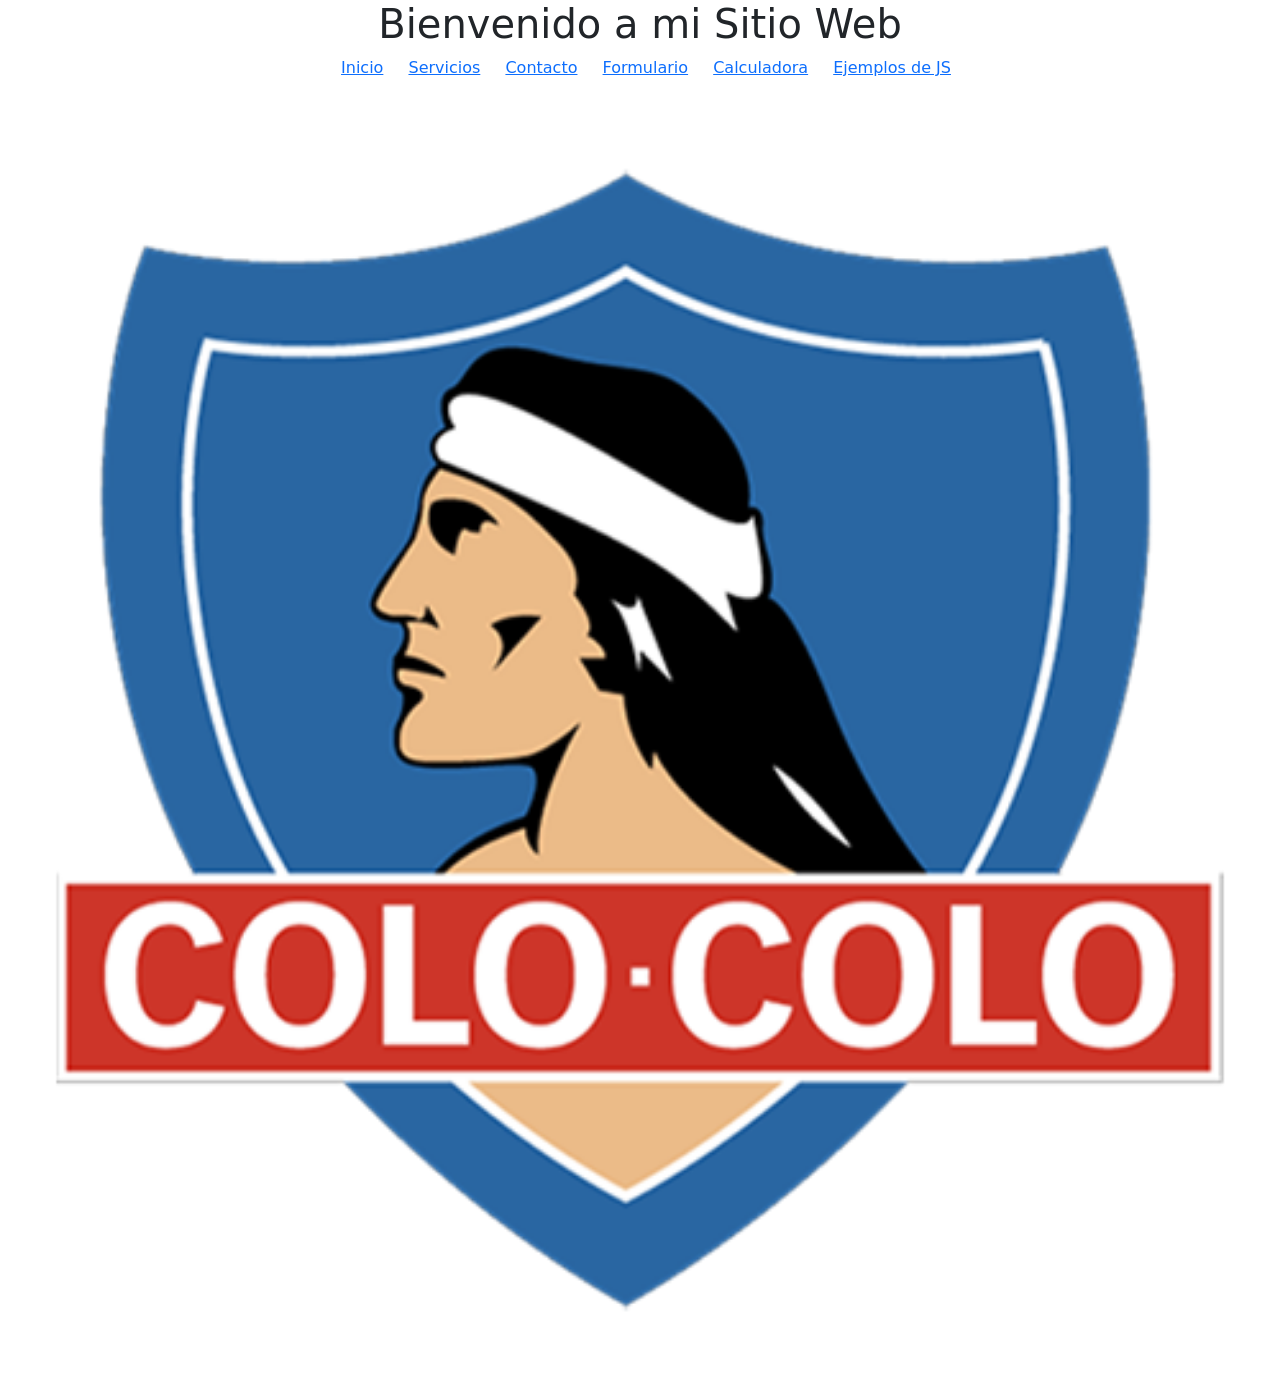
<file: html/acercade.html>
<!DOCTYPE html>
<html lang="en">
<head> <link rel="icon" href="../img/colocolo.png">
    <meta charset="UTF-8">
    <meta name="viewport" content="width=device-width, initial-scale=1.0">
    <link rel="stylesheet" href="../CSS/style.css">
    <link href="https://cdn.jsdelivr.net/npm/bootstrap@5.3.8/dist/css/bootstrap.min.css" rel="stylesheet" integrity="sha384-sRIl4kxILFvY47J16cr9ZwB07vP4J8+LH7qKQnuqkuIAvNWLzeN8tE5YBujZqJLB" crossorigin="anonymous">
    <script src="https://cdn.jsdelivr.net/npm/bootstrap@5.3.8/dist/js/bootstrap.bundle.min.js" integrity="sha384-FKyoEForCGlyvwx9Hj09JcYn3nv7wiPVlz7YYwJrWVcXK/BmnVDxM+D2scQbITxI" crossorigin="anonymous"></script>
    <title>Mi Primer Sitio</title>
</head> 
<body>
    <header style="text-align: center;">
        <h1> Bienvenido a mi Sitio Web</h1>
    </header> 
    <nav>
        <ul> 
            <li><a href="../index.html">Inicio</a></li>
            <li><a href="servicios.html">Servicios</a></li>
            <li><a href="contacto.html">Contacto</a></li>
            <li><a href="formulario.html">Formulario</a></li>
            <li><a href="calculadora.html">Calculadora</a></li>
            <li><a href="ejemplosJS.html">Ejemplos de JS</a></li>
        </ul>
    </nav>
    <div id="carouselExample" class="carousel slide">
  <div class="carousel-inner">
    <div class="carousel-item active">
      <img src="../img/colocolo.png" class="d-block w-100" alt="20">
    </div>
    <div class="carousel-item">
      <img src="../img/correa.jpeg" class="d-block w-100" alt="20">
    </div>
    <div class="carousel-item">
      <img src="../img/lea hernandez.jpeg" class="d-block w-100" alt="20">
    </div>
  </div>
  <button class="carousel-control-prev" type="button" data-bs-target="#carouselExample" data-bs-slide="prev">
    <span class="carousel-control-prev-icon" aria-hidden="true"></span>
    <span class="visually-hidden">Previous</span>
  </button>
  <button class="carousel-control-next" type="button" data-bs-target="#carouselExample" data-bs-slide="next">
    <span class="carousel-control-next-icon" aria-hidden="true"></span>
    <span class="visually-hidden">Next</span>
  </button>
</div>
</file>
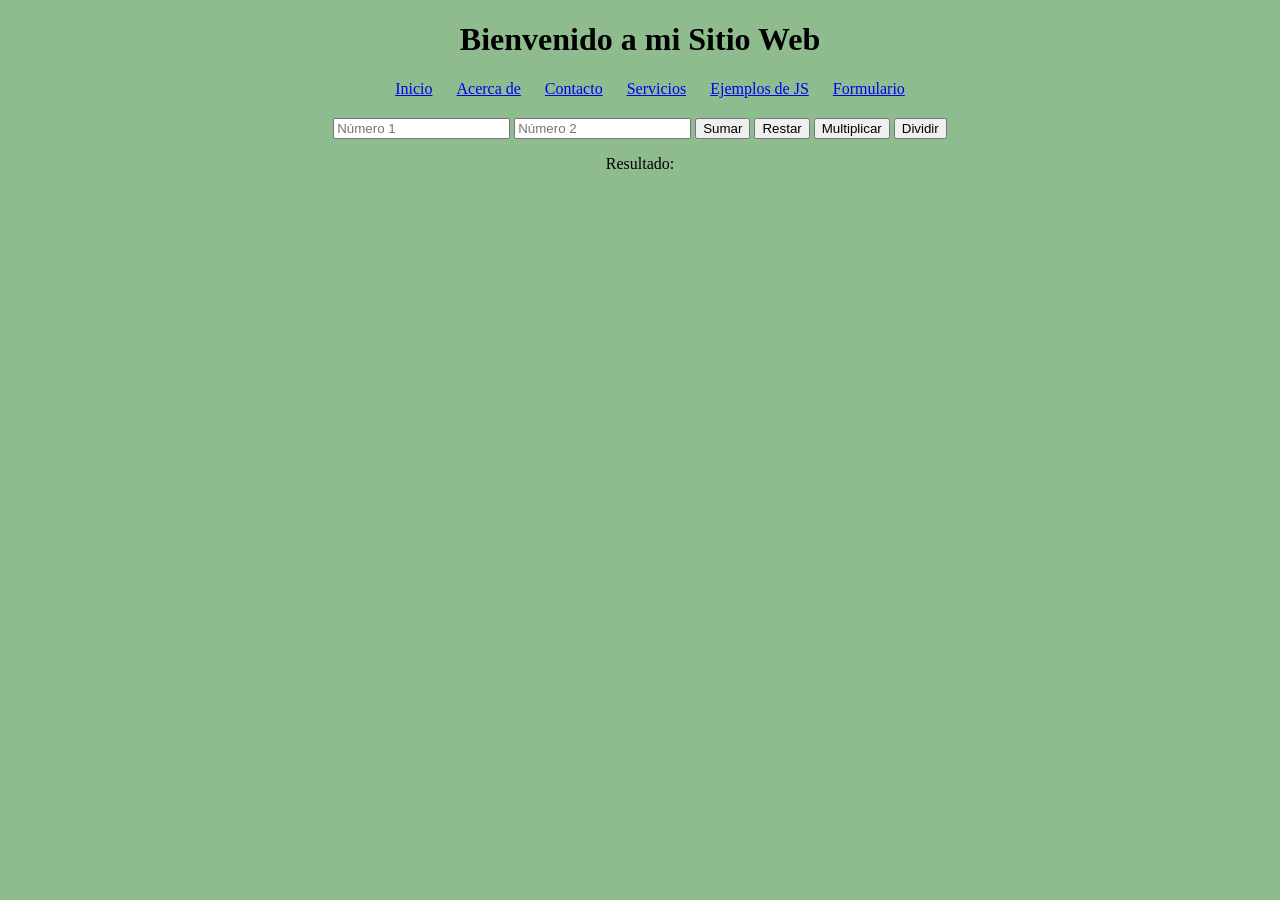
<file: html/calculadora.html>
<!DOCTYPE html>
<html lang="en">
    <head> 
        <meta charset="UTF-8">
        <meta name="viewport" content="width=device-width, initial-scale=1.0">
        <link rel="stylesheet" href="../CSS/style.css">
        <title>Calculadora</title>
    </head>
    <body>
        <header style="text-align: center;">
        <h1> Bienvenido a mi Sitio Web</h1>
    </header> 
        <nav>
            <ul> 
                <li><a href="../index.html">Inicio</a></li>
                <li><a href="acercade.html">Acerca de</a></li>
                <li><a href="contacto.html">Contacto</a></li>
                <li><a href="servicios.html">Servicios</a></li>
                <li><a href="ejemplosJS.html">Ejemplos de JS</a></li>
                <li><a href="formulario.html">Formulario</a></li>
            </ul>
        </nav>
        <form action="">
            <input type="number" id="num1" placeholder="Número 1">
            <input type="number" id="num2" placeholder="Número 2">
            <button type="button" onclick="sumaDosNumeros()">Sumar</button>
            <button type="button" onclick="restaDosNumeros()">Restar</button>
            <button type="button" onclick="multiplicaDosNumeros()">Multiplicar</button>
            <button type="button" onclick="divideDosNumeros()">Dividir</button>
            <p>Resultado: <span id="resultado"></span></p>
        </form>
        <script src="../js/funciones.js"></script>
    </body>
</html>
</file>
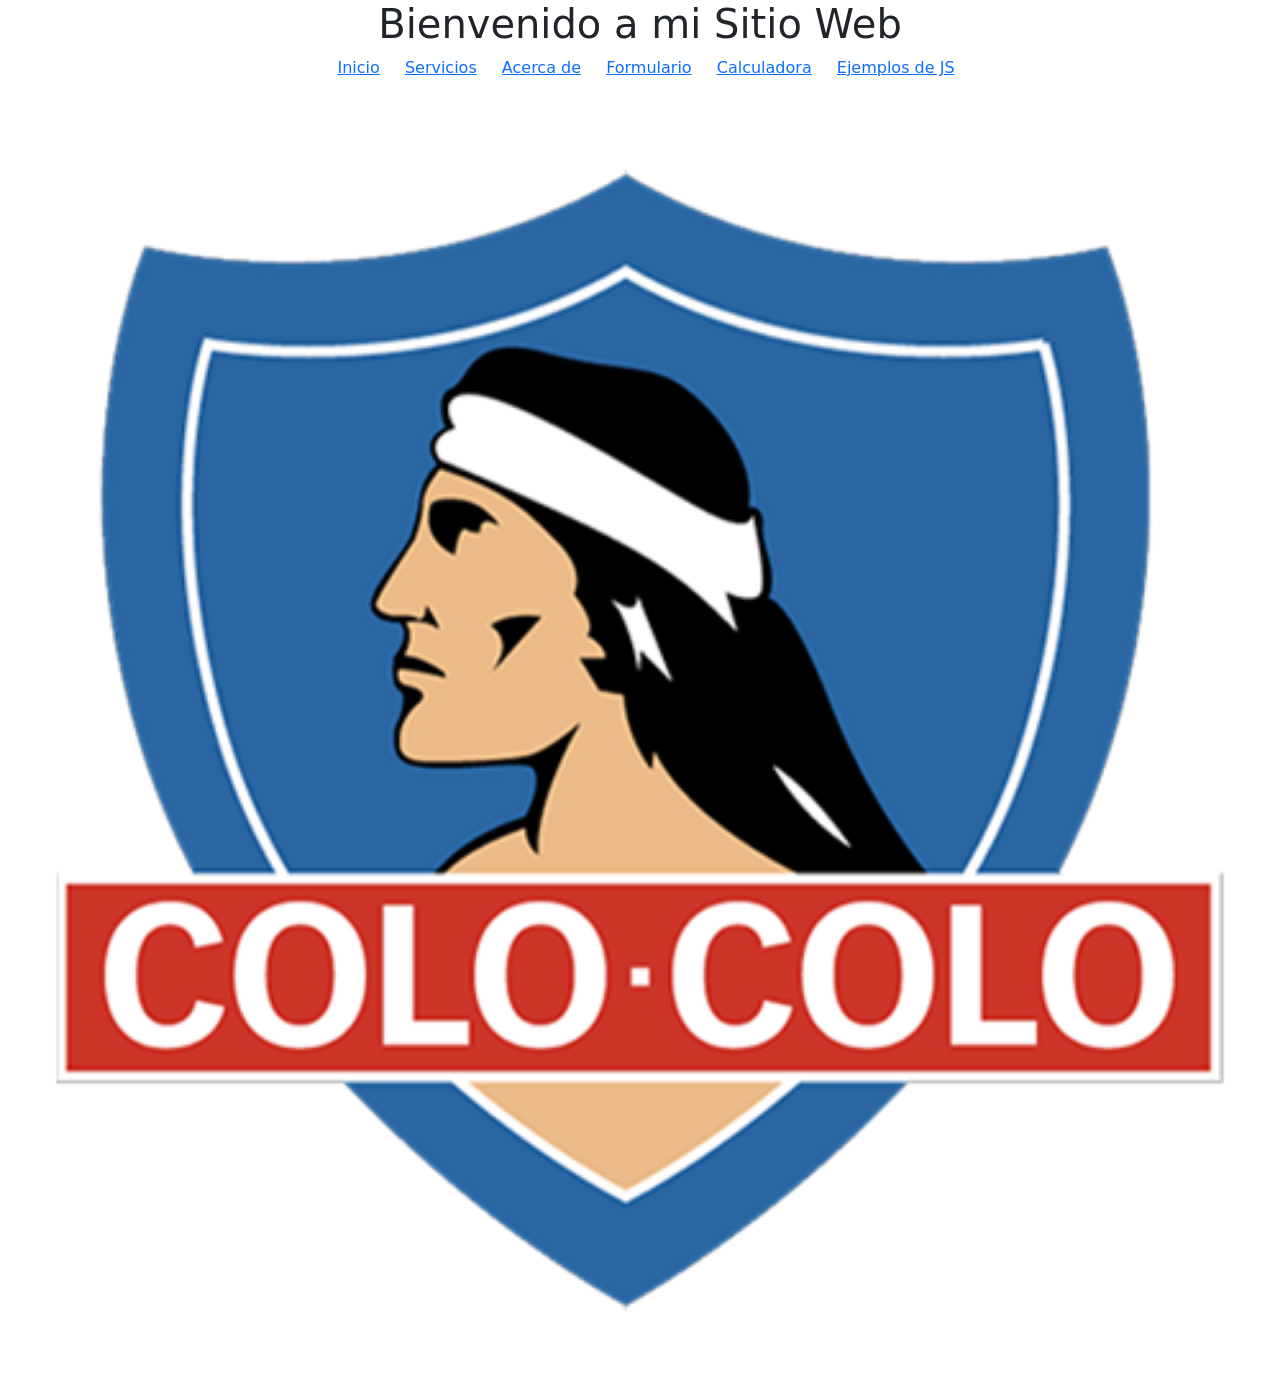
<file: html/contacto.html>
<!DOCTYPE html>
<html lang="en">
<head> <link rel="icon" href="../img/colocolo.png">
    <meta charset="UTF-8">
    <meta name="viewport" content="width=device-width, initial-scale=1.0">
    <link rel="stylesheet" href="../CSS/style.css">
    <link href="https://cdn.jsdelivr.net/npm/bootstrap@5.3.8/dist/css/bootstrap.min.css" rel="stylesheet" integrity="sha384-sRIl4kxILFvY47J16cr9ZwB07vP4J8+LH7qKQnuqkuIAvNWLzeN8tE5YBujZqJLB" crossorigin="anonymous">
    <script src="https://cdn.jsdelivr.net/npm/bootstrap@5.3.8/dist/js/bootstrap.bundle.min.js" integrity="sha384-FKyoEForCGlyvwx9Hj09JcYn3nv7wiPVlz7YYwJrWVcXK/BmnVDxM+D2scQbITxI" crossorigin="anonymous"></script>
    <title>Mi Primer Sitio</title>
</head> 
<body>
    <header style="text-align: center;">
        <h1> Bienvenido a mi Sitio Web</h1>
    </header> 
    <nav>
        <ul> 
            <li><a href="../index.html">Inicio</a></li>
            <li><a href="servicios.html">Servicios</a></li>
            <li><a href="acercade.html">Acerca de</a></li>
            <li><a href="formulario.html">Formulario</a></li>
            <li><a href="calculadora.html">Calculadora</a></li>
            <li><a href="ejemplosJS.html">Ejemplos de JS</a></li>
        </ul>
    </nav>
    <div id="carouselExample" class="carousel slide">
  <div class="carousel-inner">
    <div class="carousel-item active">
      <img src="../img/colocolo.png" class="d-block w-100" alt="20">
    </div>
    <div class="carousel-item">
      <img src="../img/correa.jpeg" class="d-block w-100" alt="20">
    </div>
    <div class="carousel-item">
      <img src="../img/lea hernandez.jpeg" class="d-block w-100" alt="20">
    </div>
  </div>
  <button class="carousel-control-prev" type="button" data-bs-target="#carouselExample" data-bs-slide="prev">
    <span class="carousel-control-prev-icon" aria-hidden="true"></span>
    <span class="visually-hidden">Previous</span>
  </button>
  <button class="carousel-control-next" type="button" data-bs-target="#carouselExample" data-bs-slide="next">
    <span class="carousel-control-next-icon" aria-hidden="true"></span>
    <span class="visually-hidden">Next</span>
  </button>
</div>
</file>
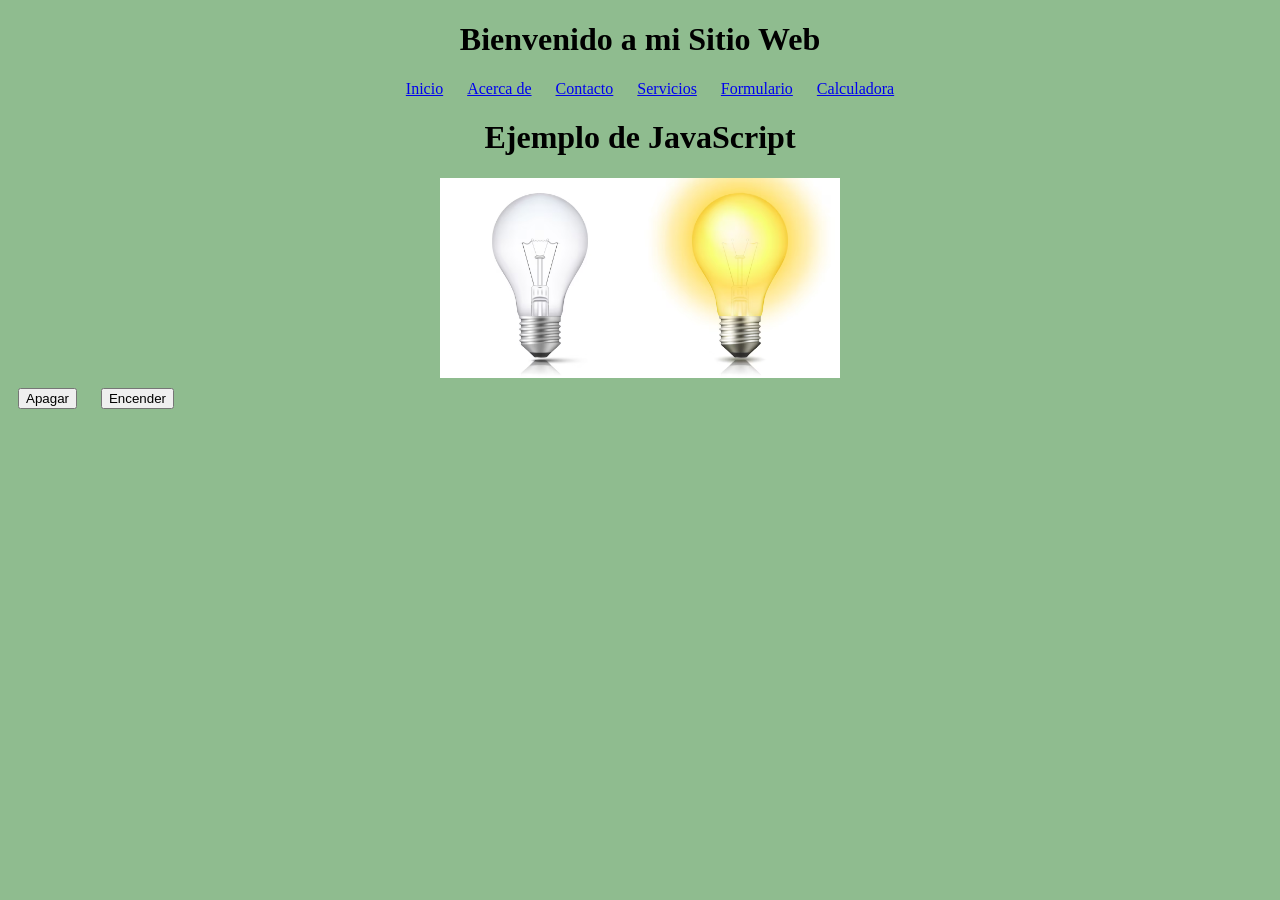
<file: html/ejemplosJS.html>
<!DOCTYPE html>
<html lang="en">
<head>
    <meta charset="UTF-8">
    <meta name="viewport" content="width=device-width, initial-scale=1.0">
     <link rel="stylesheet" href="../CSS/style.css">
    <title>Ejemplo de Js</title>
    <script src="../js/funciones.js"></script>
</head>
<body>
         <header style="text-align: center;">
        <h1> Bienvenido a mi Sitio Web</h1>
    </header> 
        <nav>
            <ul> 
                <li><a href="../index.html">Inicio</a></li>
                <li><a href="acercade.html">Acerca de</a></li>
                <li><a href="contacto.html">Contacto</a></li>
                <li><a href="servicios.html">Servicios</a></li>
                <li><a href="formulario.html">Formulario</a></li>
                <li><a href="calculadora.html">Calculadora</a></li>
            </ul>
        </nav>
<h1 style="text-align: center;"> Ejemplo de JavaScript</h1>
<div style="display: flex; justify-content: center; align-items: center;">
<img id="imgApagada" src="../img/ampolleta_apagada.jpg" alt=" Ampolleta apagada" id="ampolleta" style="width: 200px; height: 200px; cursor: pointer;">
<img id="imgPrendida" src="../img/ampolleta_prendida.jpg" alt="Ampolleta prendida" id="ampolletaPrendida" style="width: 200px; height: 200px; cursor: pointer;">
</div style="display: flex; justify-content: center; align-items: center;">
<button style="margin: 10px;" onclick="apagarAmpolleta()">Apagar</button>
<button style="margin: 10px;" onclick="encenderAmpolleta()">Encender</button>
</body>
</html>
</file>
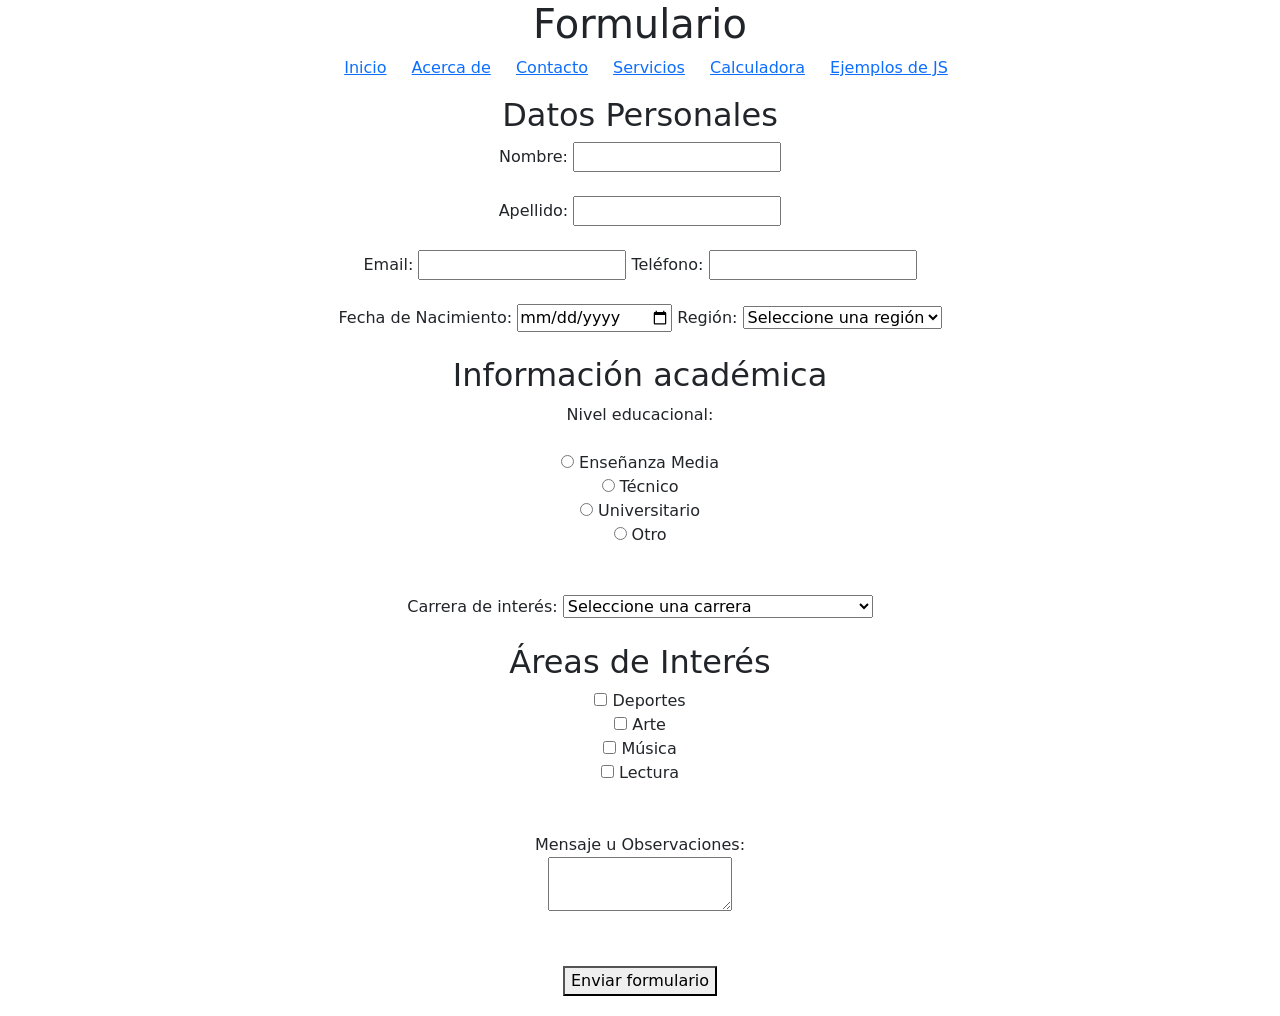
<file: html/formulario.html>
<!DOCTYPE html>
<html lang="en">
<head> <link rel="icon" href="../img/colocolo.png">
    <meta charset="UTF-8">
    <meta name="viewport" content="width=device-width, initial-scale=1.0">
    <link rel="stylesheet" href="../CSS/style.css">
    <link href="https://cdn.jsdelivr.net/npm/bootstrap@5.3.8/dist/css/bootstrap.min.css" rel="stylesheet" integrity="sha384-sRIl4kxILFvY47J16cr9ZwB07vP4J8+LH7qKQnuqkuIAvNWLzeN8tE5YBujZqJLB" crossorigin="anonymous">
    <script src="https://cdn.jsdelivr.net/npm/bootstrap@5.3.8/dist/js/bootstrap.bundle.min.js" integrity="sha384-FKyoEForCGlyvwx9Hj09JcYn3nv7wiPVlz7YYwJrWVcXK/BmnVDxM+D2scQbITxI" crossorigin="anonymous"></script>
    <title>Mi Primer Sitio</title>
</head> 
<body>
    <header style="text-align: center;">
        <h1> Formulario</h1>
    </header> 
    <nav>
      <ul> 
            <li><a href="../index.html">Inicio</a></li>
            <li><a href="acercade.html">Acerca de</a></li>
            <li><a href="contacto.html">Contacto</a></li>
            <li><a href="servicios.html">Servicios</a></li>
            <li><a href="calculadora.html">Calculadora</a></li>
            <li><a href="ejemplosJS.html">Ejemplos de JS</a></li>
        </ul>
        <h2>Datos Personales</h2>
 <form id="miFormulario" action="" method="get">
      
      
      <label for="nombre">Nombre:</label>
      <input type="text" id="nombre" name="nombre">
      <span id="error-nombre" class="error-msg" style="color: red; display: none; font-size: 14px;">El nombre es obligatorio.</span>
      <br><br>

      
      <label for="apellido">Apellido:</label>
      <input type="text" id="apellido" name="apellido">
      <span id="error-apellido" class="error-msg" style="color: red; display: none; font-size: 14px;">El apellido es obligatorio.</span>
      <br><br>
      
      
      <label for="email">Email:</label>
      <input type="email" id="email" name="email">
      <span id="error-email" class="error-msg" style="color: red; display: none; font-size: 14px;">El email es obligatorio.</span>
      
      <label for="telefono">Teléfono:</label>
      <input type="tel" id="telefono" name="telefono">
      <span id="error-telefono" class="error-msg" style="color: red; display: none; font-size: 14px;">El teléfono es obligatorio.</span>
      <br><br>
      
      
      <label for="fecha">Fecha de Nacimiento:</label>
      <input type="date" id="fecha" name="fecha">
      <span id="error-fecha" class="error-msg" style="color: red; display: none; font-size: 14px;">La fecha es obligatoria.</span>
      
     
      <label for="region">Región:</label>
      <select id="region" name="region">
        <option value="">Seleccione una región</option>
        <option value="metropolitana">Metropolitana</option>
        <option value="valparaiso">Valparaíso</option>
        <option value="biobio">Biobío</option>
        <option value="araucania">Araucanía</option>
        <option value="los lagos">Los Lagos</option>
        <option value="magallanes">Magallanes</option>
      </select>
      <span id="error-region" class="error-msg" style="color: red; display: none; font-size: 14px;">Seleccione una región.</span>
      <br><br>

    
      <h2>Información académica</h2>
      <label>Nivel educacional:</label><br><br>
      <input type="radio" id="media" name="nivel_educacional" value="media">
      <label for="media">Enseñanza Media</label><br>
      <input type="radio" id="tecnico" name="nivel_educacional" value="tecnico">
      <label for="tecnico">Técnico</label><br>
      <input type="radio" id="universitario" name="nivel_educacional" value="universitario">
      <label for="universitario">Universitario</label><br>
      <input type="radio" id="otro" name="nivel_educacional" value="otro">
      <label for="otro">Otro</label><br>
      <span id="error-nivel" class="error-msg" style="color: red; display: none; font-size: 14px;">Seleccione su nivel educacional.</span>
      <br><br>

      
      <label for="carrera">Carrera de interés:</label>
      <select id="carrera" name="carrera">
        <option value="">Seleccione una carrera</option>
        <option value="informatica">Técnico Universitario en Informática</option>
        <option value="veterinaria">Medicina Veterinaria</option>
        <option value="psicologia">Psicología</option>
      </select>
      <span id="error-carrera" class="error-msg" style="color: red; display: none; font-size: 14px;">Seleccione una carrera.</span>
      <br><br>

      
      <h2>Áreas de Interés</h2>
      <input type="checkbox" id="deportes" name="areas_interes" value="deportes">
      <label for="deportes">Deportes</label><br>
      <input type="checkbox" id="arte" name="areas_interes" value="arte">
      <label for="arte">Arte</label><br>
      <input type="checkbox" id="musica" name="areas_interes" value="musica">
      <label for="musica">Música</label><br>
      <input type="checkbox" id="lectura" name="areas_interes" value="lectura">
      <label for="lectura">Lectura</label><br>
      <span id="error-areas" class="error-msg" style="color: red; display: none; font-size: 14px;">Seleccione al menos un área de interés.</span>
      <br><br>

    
      <label for="mensaje_u_observaciones">Mensaje u Observaciones:</label><br>
      <textarea id="mensaje_u_observaciones" name="Mensaje_U_Observaciones"></textarea><br>
      <span id="error-mensaje" class="error-msg" style="color: red; display: none; font-size: 14px;">Debes ingresar una observación.</span>
      <br><br>
      
      <button type="submit">Enviar formulario</button>
      </form>
    </nav>
    
    <script src="https://code.jquery.com/jquery-3.7.1.min.js"></script>
    
    <script>
    $(document).ready(function() {
        $("#miFormulario").submit(function(event) {
            var esValido = true;
            
           
            $(".error-msg").hide();
            
        
            if ($("#nombre").val().trim() === "") {
                $("#error-nombre").show();
                esValido = false;
            } 
            if ($("#apellido").val().trim() === "") {
                $("#error-apellido").show();
                esValido = false;
            } 
            if ($("#email").val().trim() === "") {
                $("#error-email").show();
                esValido = false;
            }
            if ($("#telefono").val().trim() === "") {
                $("#error-telefono").show();
                esValido = false;
            }
            if ($("#fecha").val() === "") {
                $("#error-fecha").show();
                esValido = false;
            }
            if ($("#mensaje_u_observaciones").val().trim() === "") {
                $("#error-mensaje").show();
                esValido = false;
            }

           
            if ($("#region").val() === "") {
                $("#error-region").show();
                esValido = false;
            }
            if ($("#carrera").val() === "") {
                $("#error-carrera").show();
                esValido = false;
            }

       
            if (!$("input[name='nivel_educacional']:checked").val()) {
                $("#error-nivel").show();
                esValido = false;
            }

         
            if ($("input[name='areas_interes']:checked").length === 0) {
                $("#error-areas").show();
                esValido = false;
            }

            if (esValido === false) {
                event.preventDefault();
            }
        });
    });
    </script>
</body>
</html>
</file>
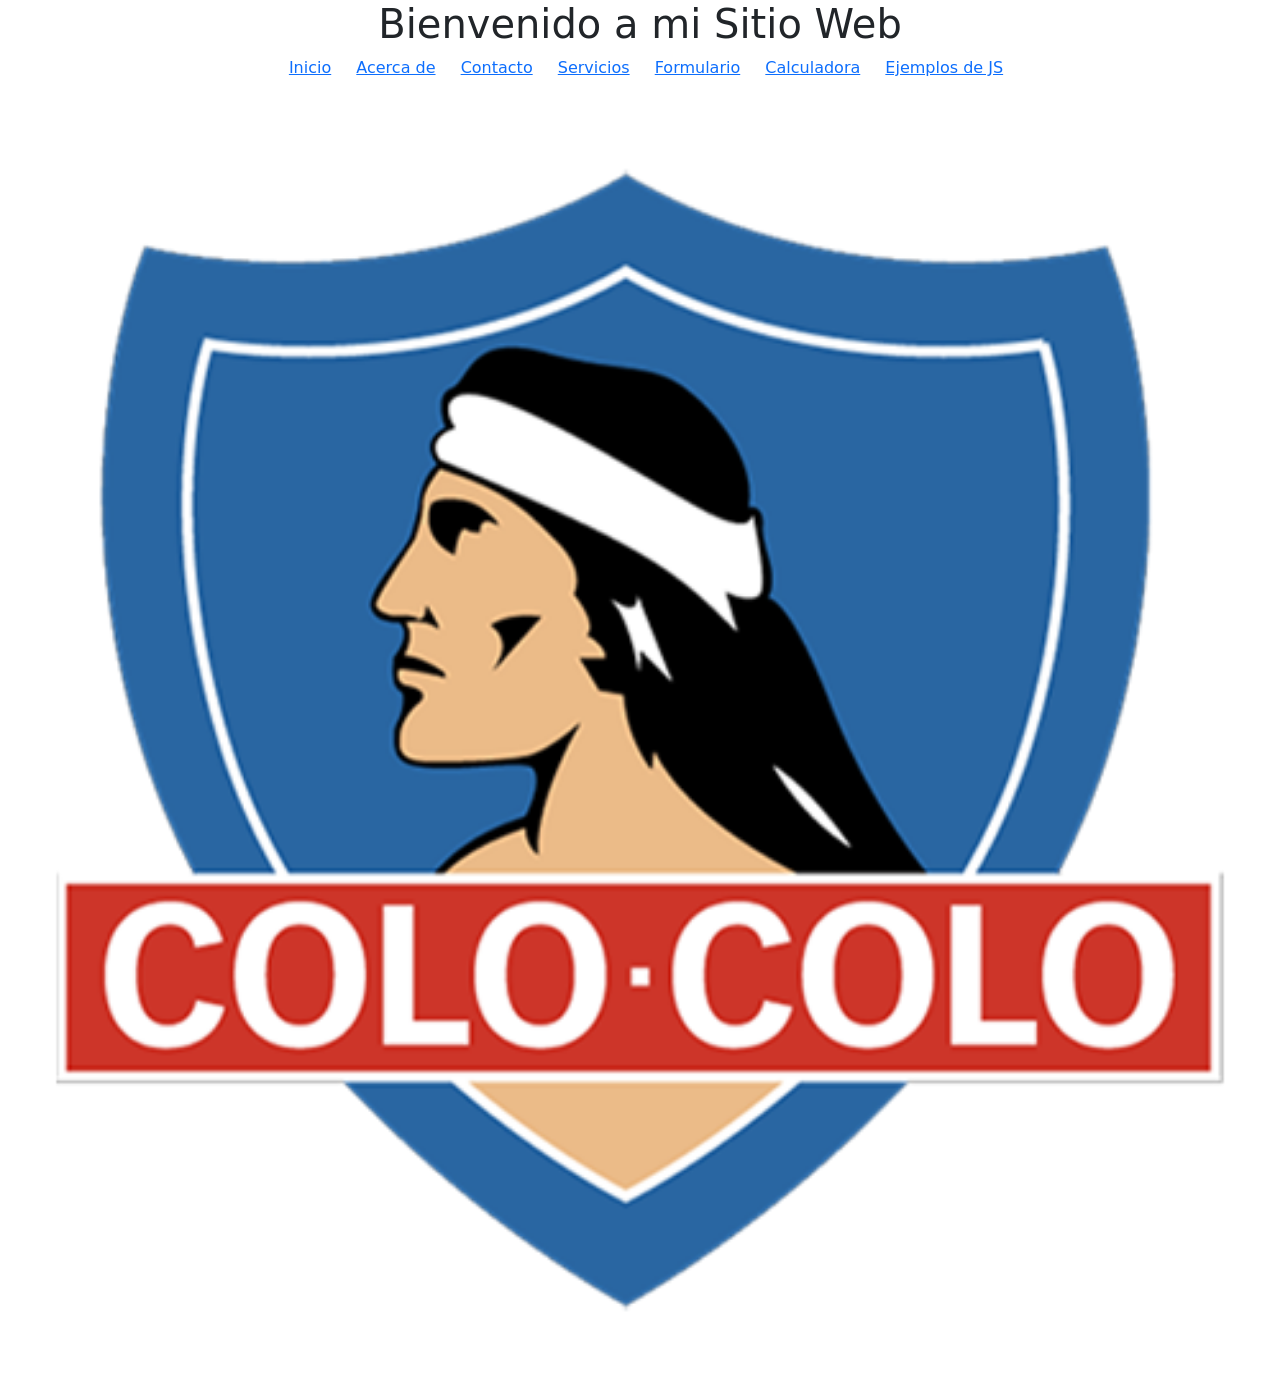
<file: html/servicios.html>
<!DOCTYPE html>
<html lang="en">
<head> <link rel="icon" href="../img/colocolo.png">
    <meta charset="UTF-8">
    <meta name="viewport" content="width=device-width, initial-scale=1.0">
    <link rel="stylesheet" href="../CSS/style.css">
    <link href="https://cdn.jsdelivr.net/npm/bootstrap@5.3.8/dist/css/bootstrap.min.css" rel="stylesheet" integrity="sha384-sRIl4kxILFvY47J16cr9ZwB07vP4J8+LH7qKQnuqkuIAvNWLzeN8tE5YBujZqJLB" crossorigin="anonymous">
    <script src="https://cdn.jsdelivr.net/npm/bootstrap@5.3.8/dist/js/bootstrap.bundle.min.js" integrity="sha384-FKyoEForCGlyvwx9Hj09JcYn3nv7wiPVlz7YYwJrWVcXK/BmnVDxM+D2scQbITxI" crossorigin="anonymous"></script>
    <title>Mi Primer Sitio</title>
</head> 
<body>
    <header style="text-align: center;">
        <h1> Bienvenido a mi Sitio Web</h1>
    </header> 
    <nav>
        <ul> 
            <li><a href="../index.html">Inicio</a></li>
            <li><a href="acercade.html">Acerca de</a></li>
            <li><a href="contacto.html">Contacto</a></li>
            <li><a href="servicios.html">Servicios</a></li>
            <li><a href="formulario.html">Formulario</a></li>
            <li><a href="calculadora.html">Calculadora</a></li>
            <li><a href="ejemplosJS.html">Ejemplos de JS</a></li>
        </ul>
    </nav>
    <div id="carouselExample" class="carousel slide">
  <div class="carousel-inner">
    <div class="carousel-item active">
      <img src="../img/colocolo.png" class="d-block w-100" alt="20">
    </div>
    <div class="carousel-item">
      <img src="../img/correa.jpeg" class="d-block w-100" alt="20">
    </div>
    <div class="carousel-item">
      <img src="../img/lea hernandez.jpeg" class="d-block w-100" alt="20">
    </div>
  </div>
  <button class="carousel-control-prev" type="button" data-bs-target="#carouselExample" data-bs-slide="prev">
    <span class="carousel-control-prev-icon" aria-hidden="true"></span>
    <span class="visually-hidden">Previous</span>
  </button>
  <button class="carousel-control-next" type="button" data-bs-target="#carouselExample" data-bs-slide="next">
    <span class="carousel-control-next-icon" aria-hidden="true"></span>
    <span class="visually-hidden">Next</span>
  </button>
</div>
</file>
<file: CSS/style.css>
header {
    text-align: center;
}
body {
    background-color:darkseagreen
}
li {
    display: inline-block;
    margin-right: 20px;
}

nav {
    text-align: center;
    margin-bottom: 20px;
}

form {
    text-align: center;
    margin-bottom: 20px;
}
</file>
